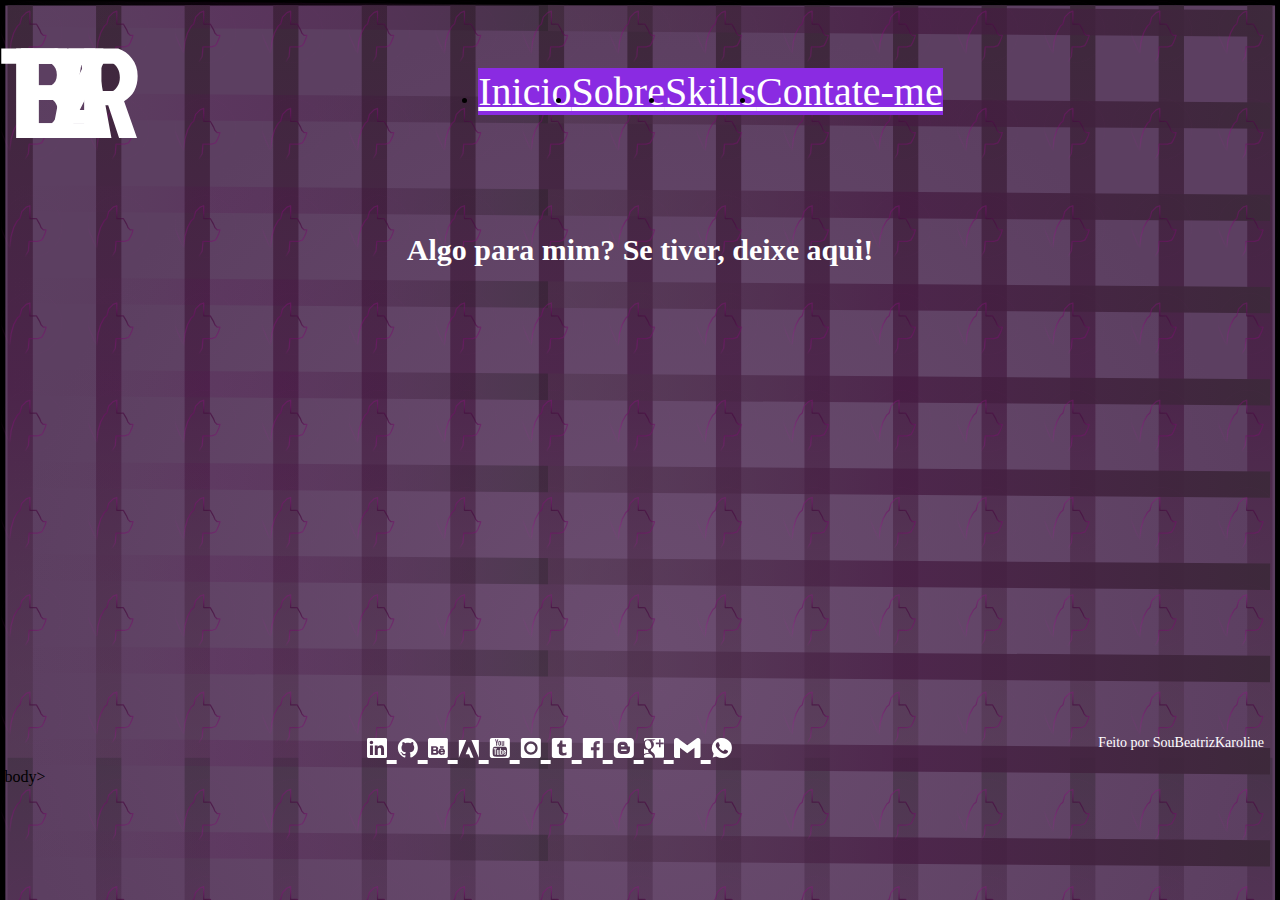
<file: contateme.html>
<!DOCTYPE html>
<html lang="pt-br">
    
<head>
    <meta charset="UTF-8">
    <meta http-equiv="X-UA-Compatible" content="IE=edge">
    <meta name="viewport" content="width=device-width, initial-scale=1.0">

    <!--Estilo-->
    <link href="styles.css" rel="stylesheet">
    
    <!--Titulo da aba de navegação-->
    <title>SouBeatrizKaroline</title>
    
</head>

<body>
    <header>
        <!-- Barra de Navegação -->
        <div id="navegacao">
            <!-- Logo -->
            <div>
                    <img src="img/logo.svg" id="logo">
            </div>
        
            <!-- Menu de Navegação -->
        <div id="menu">
            <li><a href="index.html">Inicio</a></li>

            <li><a href="sobre.html">Sobre</a></li>

            <li><a href="skills.html">Skills</a></li>

            <li><a href="contateme.html">Contate-me</a></li>
                </div>
        </div>
        </header>
<!--Corpo da Pagina -->
    <main>
                <h5>Algo para mim? Se tiver, deixe aqui!</h5>
               <!--Script do fomulatio no codigo-->
               <iframe src="https://docs.google.com/forms/d/e/1FAIpQLScHe5pN4dZlpcL3lEyzXQAF4KtAGFXksHWiuxdJB4giQJrtUA/viewform?embedded=true" width="1400" height="400" frameborder="0" marginheight="0" marginwidth="0" text-aling>Carregando…</iframe>
            
    </main>

<!--Foooter -->
    <footer>
        <!--Redes Sociais do footer -->
    <div class="maisredespor">
        <div id="redessociais">
            <a href="https://www.linkedin.com/in/beatrizkcs/">
                <img src="img\linkedin_icon.svg" alt="LinkedIn">
            </a>
            <a href="https://github.com/SouBeatrizKaroline">
                <img src="img\github_icon.svg" alt="GitHub">
            </a>
            <a href="">
                <img src="img\be_icon.svg" alt="Behance">
            </a>
            <a href="">
                <img src="img\adobe_icon.svg" alt="Adobe">
            </a>
            <a href="">
                <img src="img\youtube_icon.svg" alt="Youtube">
            </a>
            <a href="">
                <img src="img\instagram_icon.svg" alt="Instagram">
            </a>
            <a href="">
                <img src="img\twitter_icon.svg" alt="Twitter">
            </a>
            <a href="">
                <img src="img\facebook_icon.svg" alt="Facebook">
            </a>
            <a href="">
                <img src="img\blog_icon.svg" alt="Blog">
            </a>
            <a href="">
                <img src="img\googleplus_icon.svg" alt="Google Plus">
            </a>
            <a href="mailto:soubeatrizkaroline@gmail.com">
                <img src="img\gmail_icon.svg" alt="Gmail">
            </a>
            <a href="https://wa.me/985708677">
                <img src="img\whatspapp_icon.svg" alt="Whatsapp">
            </a>
        </div>

        <!--assinatura no Foooter -->
        <div id="feitopor">
            <p>
            Feito por SouBeatrizKaroline
            </p>
        </div>
    </div>

    </footer>

/body>
</html>
</file>
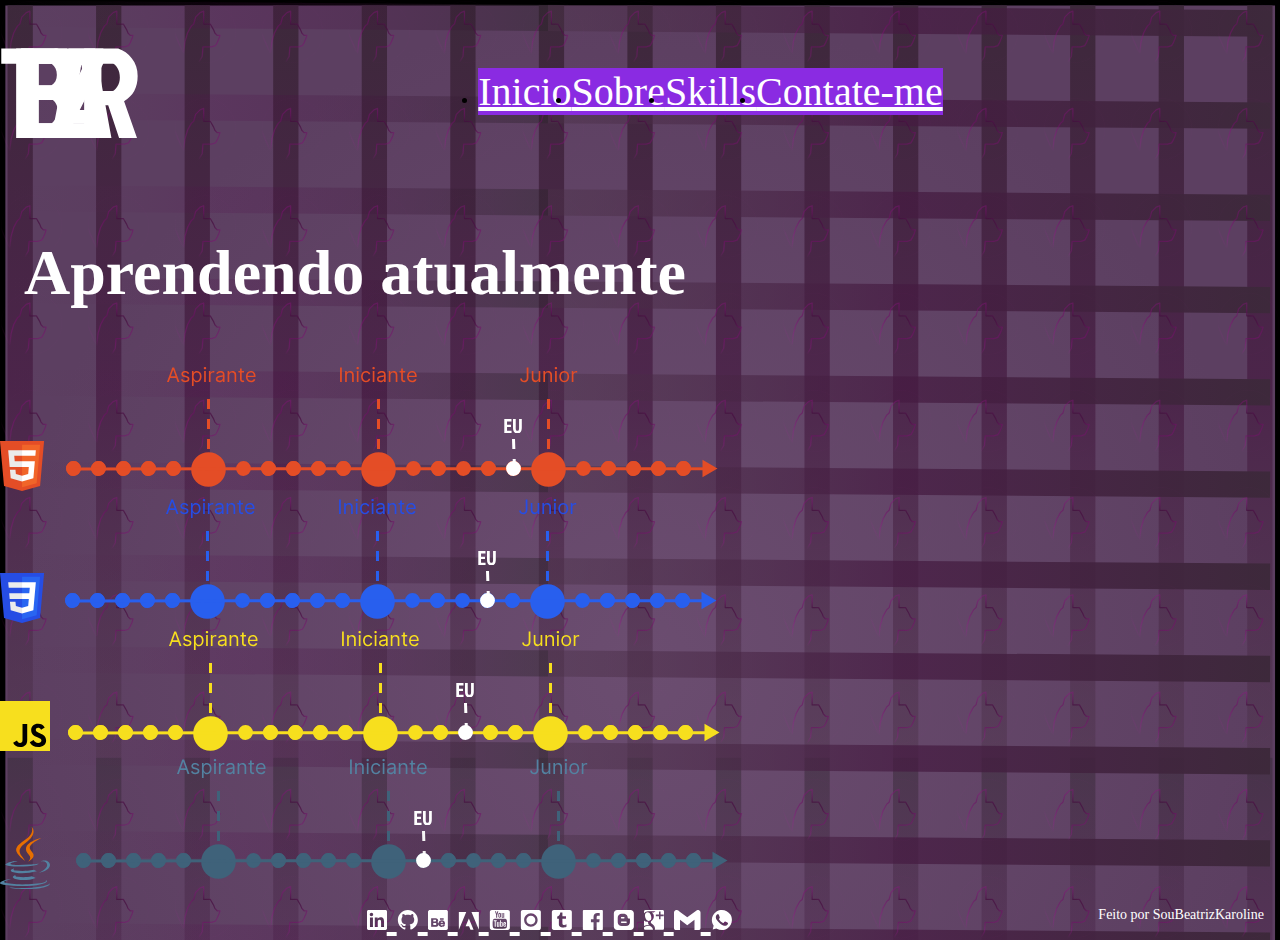
<file: skills.html>
<!DOCTYPE html>
<html lang="pt-br">
    
<head>
    <meta charset="UTF-8">
    <meta http-equiv="X-UA-Compatible" content="IE=edge">
    <meta name="viewport" content="width=device-width, initial-scale=1.0">

    <!--Estilo-->
    <link href="styles.css" rel="stylesheet">
    
    <!--Titulo da aba de navegação-->
    <title>SouBeatrizKaroline</title>
    
</head>

<body>

<header>
<div>
     <!-- Barra de Navegação -->
     <div id="navegacao">
        <!-- Logo -->
        <div>
                <img src="img\logo.svg" id="logo">
        </div>
    
        <!-- Menu de Navegação -->
        <div id="menu">
            <li><a href="index.html">Inicio</a></li>

            <li><a href="sobre.html">Sobre</a></li>

            <li><a href="skills.html">Skills</a></li>

            <li><a href="contateme.html">Contate-me</a></li>

        </div>
</div>
</header>

<!--Corpo da Pagina -->
<main>
       <h2>Aprendendo atualmente</h2>
    <div class="aprendendo">
       <img src="img\html_nivel.svg" alt="Meu Nivel Atual de HTML"><br>
       <img src="img\css_nivel.svg" alt="Meu Nivel Atual de CSS"><br>
       <img src="img\javascript_nivel.svg" alt="Meu Nivel Atual de JavaScript"><br>
       <img src="img\java_nivel.svg" alt="Meu Nivel Atual de Java">
    </div>
</main>

<!--Foooter -->
    <footer>
        <div class="maisredespor">
        <div id="redessociais">
            <a href="">
                <img src="img\linkedin_icon.svg" alt="LinkedIn">
            </a>
            <a href="">
                <img src="img\github_icon.svg" alt="GitHub">
            </a>
            <a href="">
                <img src="img\be_icon.svg" alt="Behance">
            </a>
            <a href="">
                <img src="img\adobe_icon.svg" alt="Adobe">
            </a>
            <a href="">
                <img src="img\youtube_icon.svg" alt="Youtube">
            </a>
            <a href="">
                <img src="img\instagram_icon.svg" alt="Instagram">
            </a>
            <a href="">
                <img src="img\twitter_icon.svg" alt="Twitter">
            </a>
            <a href="">
                <img src="img\facebook_icon.svg" alt="Facebook">
            </a>
            <a href="">
                <img src="img\blog_icon.svg" alt="Blog">
            </a>
            <a href="">
                <img src="img\googleplus_icon.svg" alt="Google Plus">
            </a>
            <a href="mailto:bkcordeirodasilva@gmail.com">
                <img src="img\gmail_icon.svg" alt="Gmail">
            </a>
            <a href="https://wa.me/985708677">
                <img src="img\whatspapp_icon.svg" alt="Whatsapp">
            </a>
        </div>

        <!--assinatura no Foooter -->
        <div id="feitopor">
            <p>
            Feito por SouBeatrizKaroline
            </p>
        </div>

    </footer>

</body>
</html>
</file>
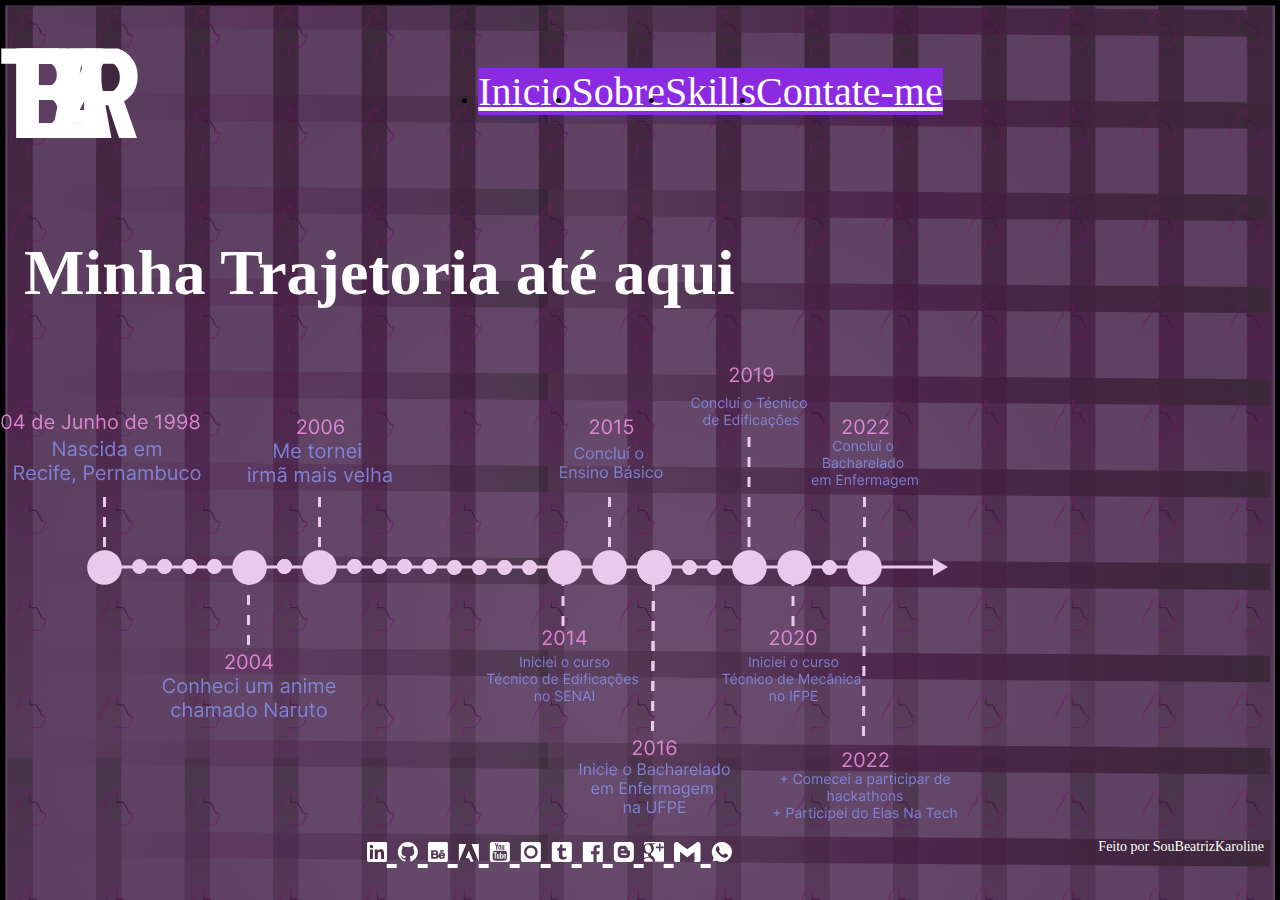
<file: sobre.html>
<!DOCTYPE html>
<html lang="pt-br">
    
<head>
    <meta charset="UTF-8">
    <meta http-equiv="X-UA-Compatible" content="IE=edge">
    <meta name="viewport" content="width=device-width, initial-scale=1.0">

    <!--Estilo-->
    <link href="styles.css" rel="stylesheet">
    
    <!--Titulo da aba de navegação-->
    <title>SouBeatrizKaroline</title>
    
</head>

<body>
    <header>
      <!-- Barra de Navegação -->
      <div id="navegacao">
        <!-- Logo -->
        <div>
                <img src="img\logo.svg" id="logo">
        </div>
        
                <!-- Menu de Navegação -->
            <div id="menu">
                <li><a href="index.html">Inicio</a></li>

                <li><a href="sobre.html">Sobre</a></li>

                <li><a href="skills.html">Skills</a></li>

                <li><a href="contateme.html">Contate-me</a></li>
        
            </div>
        </div>
    </header>

<!--Corpo da Pagina -->
<main>
          <div id="trajetoria">
            <h2>Minha Trajetoria até aqui</h2>
            <img src="img\trajetoria_linhadotempo.svg" alt="Linha do Tempo da Trajetoria de Vida" id="imgtrajetoria">
          </div>
</main>

<!--Foooter -->
<footer>
     <!--Redes Sociais do footer -->
     <div class="maisredespor">
    <div id="redessociais">
        <a href="">
            <img src="img\linkedin_icon.svg" alt="LinkedIn">
        </a>
        <a href="">
            <img src="img\github_icon.svg" alt="GitHub">
        </a>
        <a href="">
            <img src="img\be_icon.svg" alt="Behance">
        </a>
        <a href="">
            <img src="img\adobe_icon.svg" alt="Adobe">
        </a>
        <a href="">
            <img src="img\youtube_icon.svg" alt="Youtube">
        </a>
        <a href="">
            <img src="img\instagram_icon.svg" alt="Instagram">
        </a>
        <a href="">
            <img src="img\twitter_icon.svg" alt="Twitter">
        </a>
        <a href="">
            <img src="img\facebook_icon.svg" alt="Facebook">
        </a>
        <a href="">
            <img src="img\blog_icon.svg" alt="Blog">
        </a>
        <a href="">
            <img src="img\googleplus_icon.svg" alt="Google Plus">
        </a>
        <a href="mailto:bkcordeirodasilva@gmail.com">
            <img src="img\gmail_icon.svg" alt="Gmail">
        </a>
        <a href="https://wa.me/985708677">
            <img src="img\whatspapp_icon.svg" alt="Whatsapp">
        </a>
    </div>

    <!--assinatura no Foooter -->
    <div id="feitopor">
        <p>
        Feito por SouBeatrizKaroline
        </p>
    </div>

</footer>
</body>
</html>
</file>
<file: styles.css>
/*Estilo de Imagem de Fundo*/

body {
    margin: 0 auto;
    padding: auto;
    background-image: url('img/teladefundo.svg');
    background-size: cover;
    background-repeat: no-repeat;
    background-color: black;
    max-width: 100% auto;
    max-height: 100% auto;
}

/*Fontes*/

h1{
    font-family: 'Margarine';
    font-style: normal;
    font-size: 128px;
    color: #FFFFFF;
}

h2{
    font-family: 'Margarine';
    font-style: normal;
    font-size: 64px;
    color: #FFFFFF;
    padding: 0 auto;
    margin-left: 24px;
}

p{
    font-family: 'Roboto Condensed';
    font-style: normal;
    font-size: 14px;
    color: #FFFFFF;
}

a{
    font-family: 'Roboto';
    font-style: normal;
    font-size: 40px;
    color: #FFFFFF;
}

/*Posições*/

/*Pagina Inicial

/*Menu de Navegação*/

#navegacao, #menu{
    display: flex;
    flex-direction: row;
    align-items:center;
    margin: 0 auto;
    padding: 0 auto;
}

#navegacao{
    padding: 0 auto;
    margin: 0 auto;
}

#menu{
    margin: 0 auto;
    background-color: blueviolet;
}

/*main*/

.saudacao{
    display: flex;
    flex-direction: column;
    align-items: center;
}

#saudacaoola{
    margin: 0 auto;
    padding: 0 auto;
}

/*footer*/

.maisredespor{
    display: flex;
    flex-direction: row;
}

#redessociais{
    display: inline;
    text-align: center;
    margin: 0 auto;
}

#feitopor{
    margin-right: 16px;
    text-align: end;
}

/*logo*/
#logo{
    padding: 0 auto;
    margin: 0 auto;
}

#logo>img{
    width: 100px;
}

form{
    font: 50px;
    color: aliceblue;
    text-align: center;
}

#imgtrajetoria{
    text-align: center;
}

.aprendendo{
    display: list-item;
}

h5{
    font-size: 30px;
    color: #FFFFFF;
    text-align: center;
}
</file>
